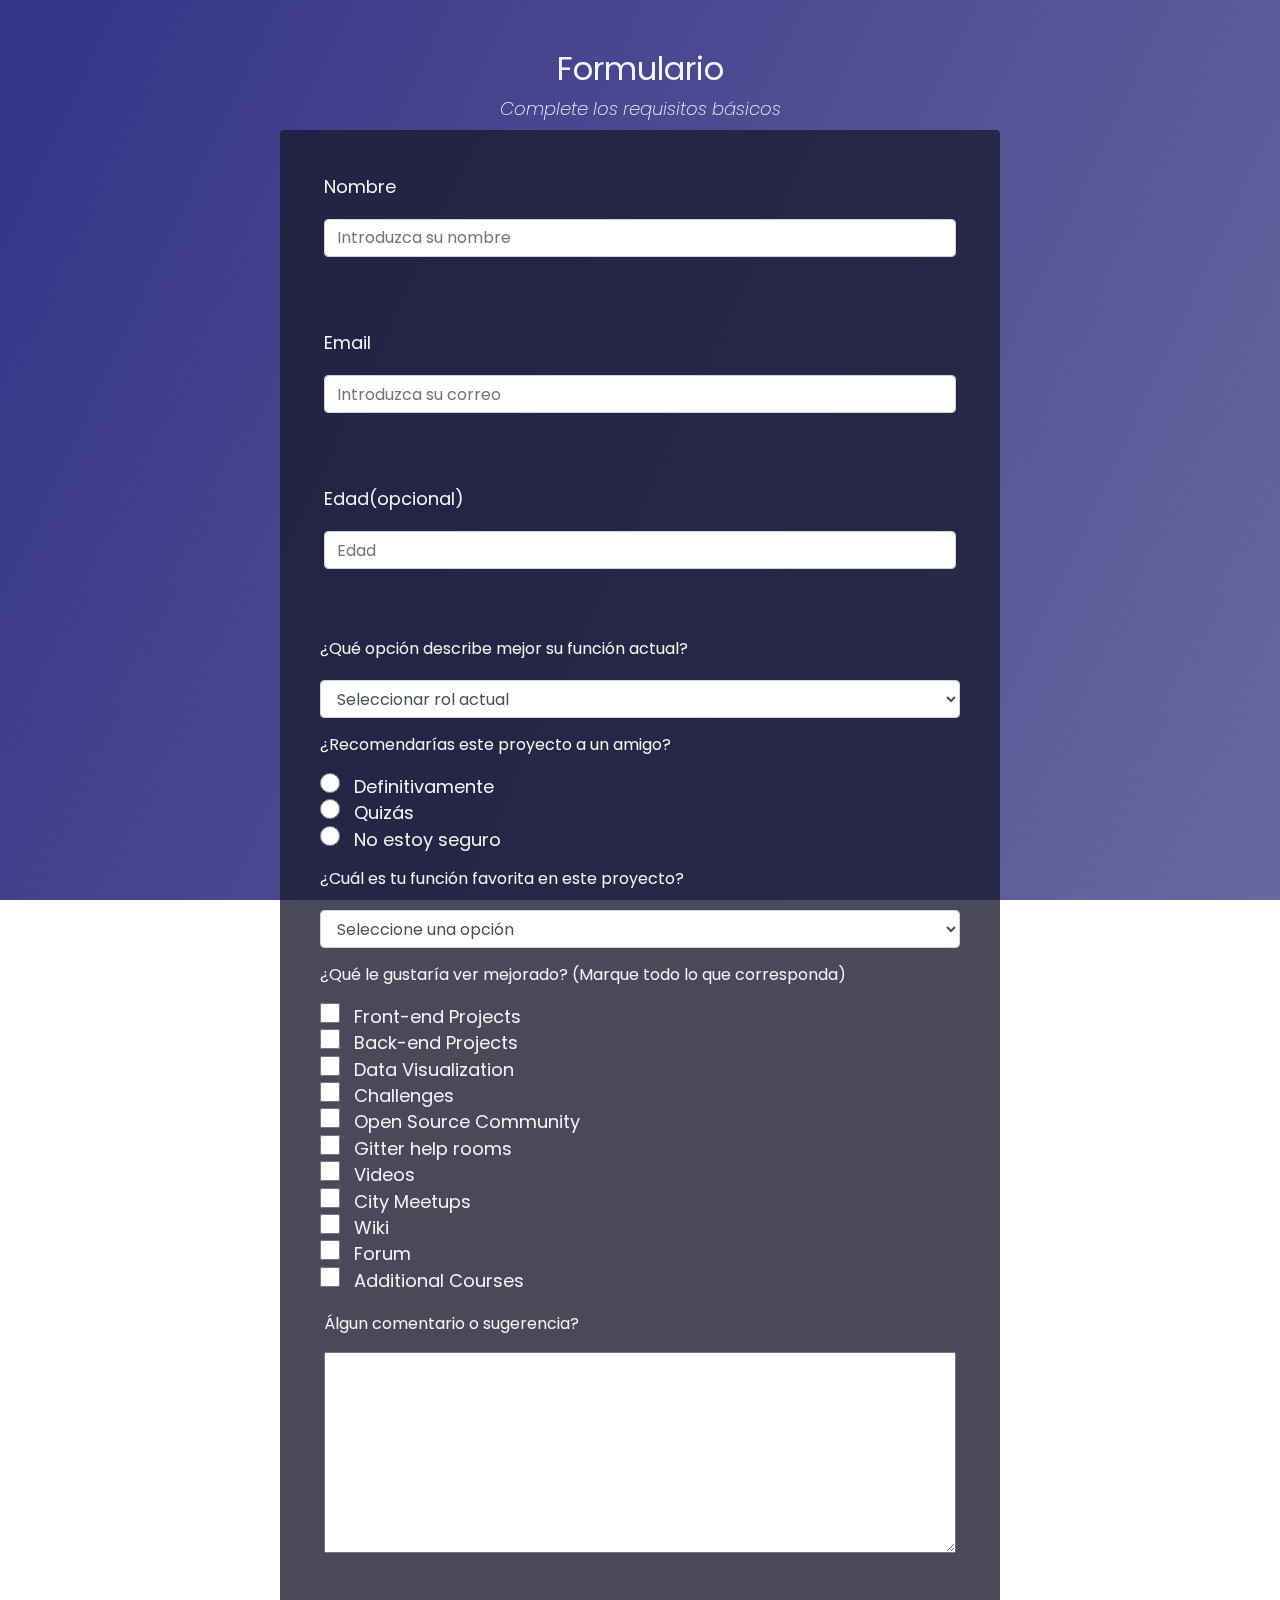
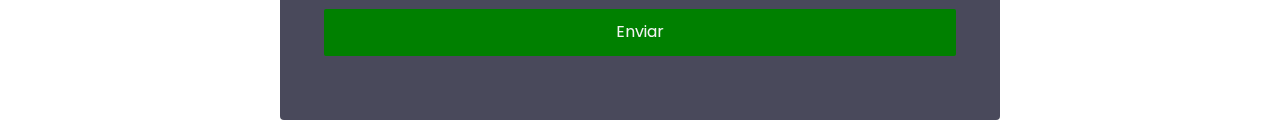
<file: Proyecto 1/index.html>
<!DOCTYPE html>
<html lang="en">
<head>
    <link rel="stylesheet" href="./style.css">
    <meta charset="UTF-8">
    <meta http-equiv="X-UA-Compatible" content="IE=edge">
    <meta name="viewport" content="width=device-width, initial-scale=1.0">
    <title>Formulario</title>
</head>
<body>
   <div class="container">
    <h1 id="title">Formulario</h1>
     <p id="description">Complete los requisitos básicos</p> 
    <div>
        <form id="survey-form">
            <div class="form-group">
                <label for="name" id="name-label">Nombre</label> <br>
            <input type="text" name="name" id="name" class="form-control" placeholder="Introduzca su nombre" required> <br> <br>
            </div>
            
    
            <div class="form-group">
                <label for="email" id="email-label">Email</label> <br>
            <input type="email" name="email" id="email" class="form-control" placeholder="Introduzca su correo" required> <br> <br>
            </div>
    
            <div class="form-group">
                <label for="number" id="number-label">Edad(opcional)</label> <br>
            <input type="number" name="age" id="number" class="form-control" placeholder="Edad" required min="20" max="30"> <br> <br>
            </div>

            <p>¿Qué opción describe mejor su función actual?</p>
            <select id="dropdown"  name="role"  class="form-control" required>
                <option value="">Seleccionar rol actual</option>
                <option value="Estudiante">Estudiante</option>
                <option value="Trabajo de tiempo completo">Trabajo de tiempo completo</option>
                <option value="Estudiante de tiempo completo">Estudiante de tiempo completo</option>
                <option value="Prefiero no decirlo">Prefiero no decirlo</option>
                <option value="Otros">Otros</option>
            </select>

            <p>¿Recomendarías este proyecto a un amigo?</p>
            
            <input type="radio" name="user-recommend" value="Definitivamente" id="" class="input-radio">
            <label for="">Definitivamente</label> <br>

            <input type="radio" name="user-recommend" value="Quizás" id="" class="input-radio">
            <label for="">Quizás</label> <br>

            <input type="radio" name="user-recommend" value="No estoy seguro" id="" class="input-radio">
            <label for="">No estoy seguro</label>

            <p>¿Cuál es tu función favorita en este proyecto?</p>
            <select id="most-like" name="mostlike" class="form-control" required>
                <option value="">Seleccione una opción</option>
                <option value="retos">Retos</option>
                <option value="Proyectos">Proyectos</option>
                <option value="Comunidad">Comunidad</option>
                <option value="Código">Código</option>
            </select>

            <p>¿Qué le gustaría ver mejorado? (Marque todo lo que corresponda)</p>

            <input type="checkbox" name="prefer" id="" class="input-checkbox" value="Front-endProjects">
            <label for="">Front-end Projects</label> <br>
            <input type="checkbox" name="prefer" id="" class="input-checkbox" value="Back-end Projects">
            <label for="">Back-end Projects</label> <br>
            <input type="checkbox" name="prefer" id="" class="input-checkbox" value="Data Visualization">
            <label for="">Data Visualization</label> <br>
            <input type="checkbox" name="prefer" id="" class="input-checkbox" value="Challenges">
            <label for="">Challenges</label> <br>
            <input type="checkbox" name="prefer" id="" class="input-checkbox" value="Open Source Community">
            <label for="">Open Source Community</label> <br>
            <input type="checkbox" name="prefer" id="" class="input-checkbox" value="Gitter Help">
            <label for="">Gitter help rooms</label> <br>
            <input type="checkbox" name="prefer" id="" class="input-checkbox" value="Videos"> 
            <label for="">Videos</label> <br>
            <input type="checkbox" name="prefer" id="" class="input-checkbox" value="City Meetups">
            <label for="">City Meetups</label> <br>
            <input type="checkbox" name="prefer" id="" class="input-checkbox" value="Wiki">
            <label for="">Wiki</label> <br>
            <input type="checkbox" name="prefer" id="" class="input-checkbox" value="Forum">
            <label for="">Forum</label> <br>
            <input type="checkbox" name="prefer" id="" class="input-checkbox" value="Additional Courses">
            <label for="">Additional Courses</label>

            <div class="form-group">
                <p>Álgun comentario o sugerencia?</p>
            <textarea name="comment" id="" class="input-textarea" cols="70" rows="8"></textarea> <br> <br>
            </div>

            <div class="form-group">
                <button type="submit" id="submit" class="submit-button">
                    Enviar
                </button>
            </div>
        </form>
        
    
    </div>
   </div>
</body>
</html>
</file>
<file: Proyecto 1/style.css>
@import url('https://fonts.googleapis.com/css?family=Poppins:200i,400&display=swap');

*,
*::before,
*::after {
  box-sizing: border-box;
}


body {
    font-family: 'Poppins', sans-serif;
    font-size: 1rem;
    font-weight: 400;
    line-height: 1.4;
    color: #f3f3f3;
    margin: 0;
    
  }

 

  body::before {
    content: '';
    position: fixed;
    top: 0;
    left: 0;
    height: 100%;
    width: 100%;
    z-index: -1;
    background: #1b1b32;
    background-image: linear-gradient(
        115deg,
        rgba(58, 58, 158, 0.8),
        rgba(136, 136, 206, 0.7)
      ),
      url(https://cdn.freecodecamp.org/testable-projects-fcc/images/survey-form-background.jpeg);
    background-size: cover;
    background-repeat: no-repeat;
    background-position: center;
  }  

#title {
    text-align: center;
    font-weight: 400;
    line-height: 1.2;
    margin-top: 0;
    margin-bottom: 0.5rem;
}

#description {
    text-align: center;
    font-size: 1.125rem;
    margin-top: 0;
    margin-bottom: 0.5rem;
    font-style: italic;
    font-weight: 200;
}

label {
    
    align-items: center;
    font-size: 1.125rem;
    margin-bottom: 0.5rem;
  }

  input,
  button,
  select,
  textarea {
    margin: 0;
    font-family: inherit;
    font-size: inherit;
    line-height: inherit;
  }

  button {
    border: none;
  }

  .container {
    width: 100%;
    margin: 3.125rem auto 0 auto;
  }

  

  @media (min-width: 576px) {
    .container {
      max-width: 540px;
    }
  }
  
  @media (min-width: 768px) {
    .container {
      max-width: 720px;
    }
  }
  

form {
    
    background: rgba(27,27,50, 0.8);
    padding: 2.5rem 0.625rem;
    border-radius: 0.25rem;
}

@media (min-width: 480px) {
    form {
      padding: 2.5rem;
    }
  }

.form-group {
  margin: 0 auto 1.25rem auto;
  padding: 0.25rem;
}

.form-control {
  display: block;
  width: 100%;
  height: 2.375rem;
  padding: 0.375rem 0.75rem;
  margin-top: 20px;
  color: #495057;
  background-color: #fff;
  background-clip: padding-box;
  border: 1px solid #ced4da;
  border-radius: 0.25rem;
  /* transition: border-color 0.15s ease-in-out, box-shadow 0.15s ease-in-out; */
}

.input-radio,
.input-checkbox {
  display: inline-block;
  margin-right: 0.625rem;
  min-height: 1.25rem;
  min-width: 1.25rem;
}

.input-textarea {
    min-height: 120px;
    width: 100%;
    padding: 0.625rem;
    resize: vertical;
  }

.submit-button {
    display: block;
    width: 100%;
    padding: 0.75rem;
    background: green;
    color: inherit;
    border-radius: 2px;
    cursor: pointer;
  }
</file>
